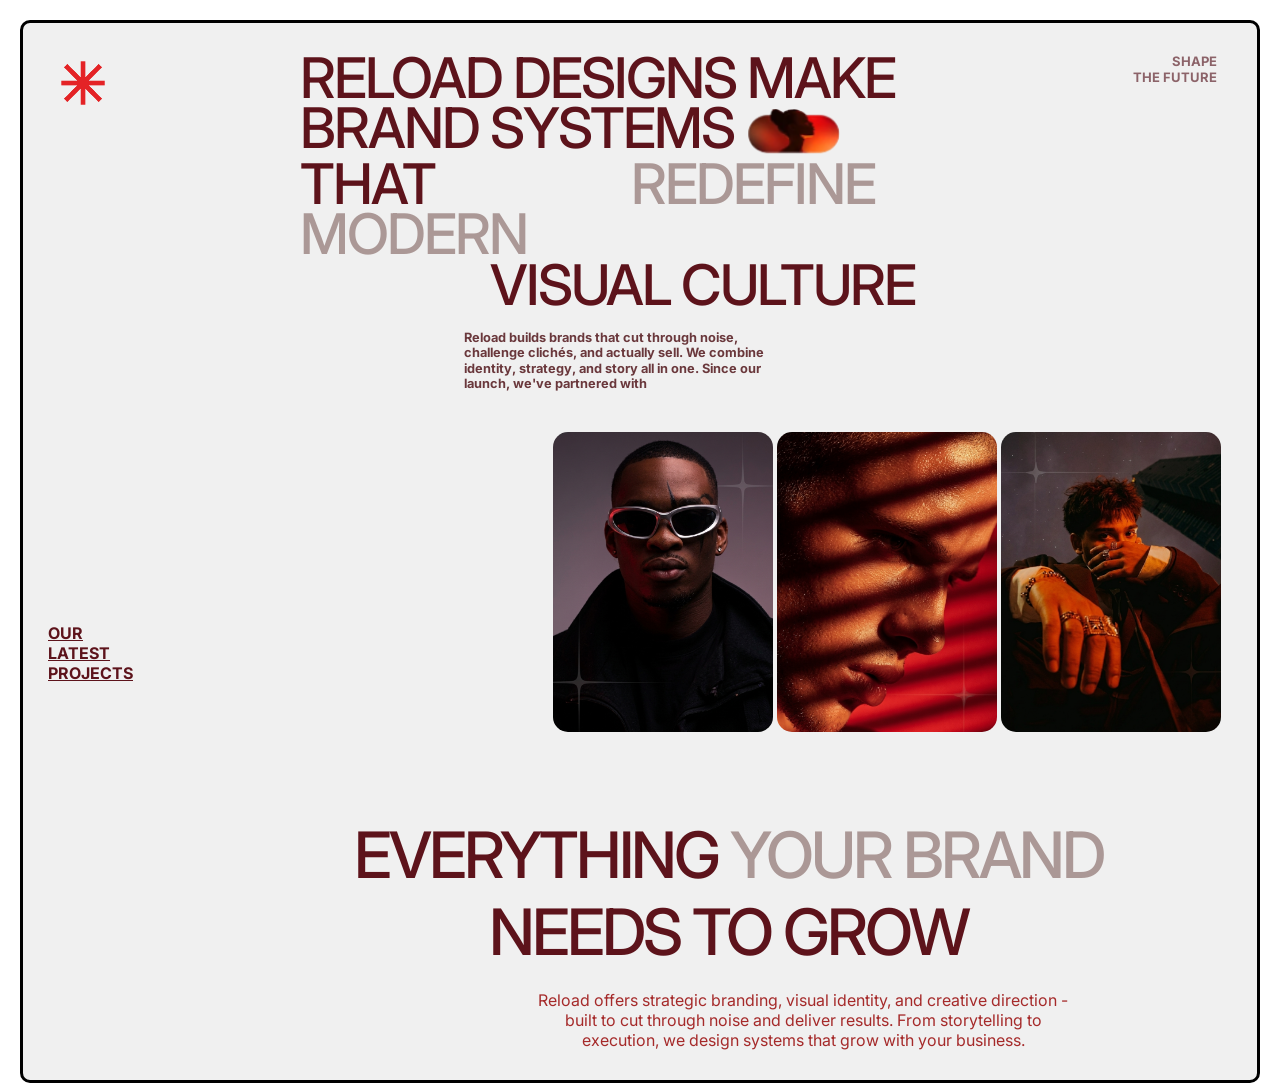
<file: Easy/Fashion.html>
<!doctype html>
<html lang="en">
  <head>
    <meta charset="UTF-8" />
    <meta name="viewport" content="width=device-width, initial-scale=1.0" />
    <title>Document</title>
    <link rel="stylesheet" href="style.css" />
  </head>
  <body>
    <div class="container">
      <div class="content">
        <div class="heading">
          <img src="star-logo.png" alt="image not found" class="star-logo" />
          <h1 class="title">
            RELOAD DESIGNS MAKE BRAND SYSTEMS
            <img src="text-logo.png" alt="image not found" class="title" />
            THAT <span>REDEFINE MODERN</span>
            <p>VISUAL CULTURE</p>
          </h1>
          <div class="subtitle">
            <p>SHAPE</p>
            <span>THE FUTURE</span>
          </div>
        </div>
        <div class="description">
          <p>
            Reload builds brands that cut through noise, challenge clichés, and
            actually sell. We combine identity, strategy, and story all in one.
            Since our launch, we've partnered with
          </p>
        </div>
        <div class="project">
          <p>OUR LATEST PROJECTS</p>
        </div>
        <div class="images">
          <img src="Face-01.png" alt="image not  found" />
          <img src="Face-02.png" alt="image not  found" />
          <img src="Facce-03.png" alt="image not  found" />
        </div>
        <div class="footer">
          <p>EVERYTHING <span>YOUR BRAND</span> NEEDS TO GROW</p>
          <span class="span" style="color: brown">
            Reload offers strategic branding, visual identity, and creative
            direction -built to cut through noise and deliver results. From
            storytelling to execution, we design systems that grow with your
            business.
          </span>
        </div>
      </div>
    </div>
  </body>
</html>
</file>
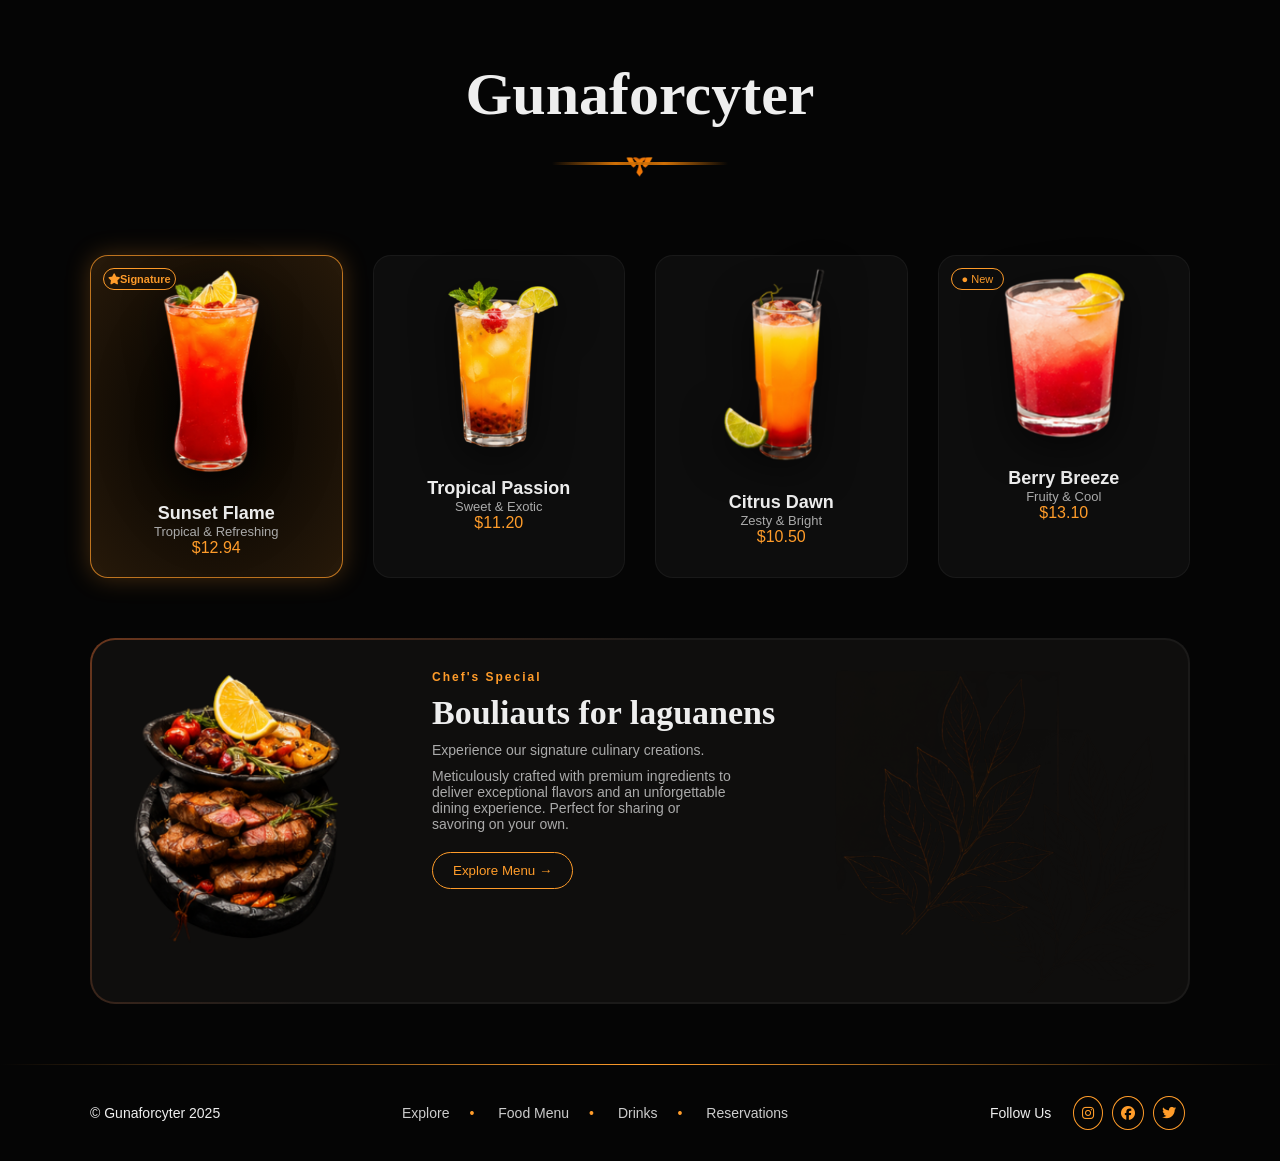
<file: Medium/Food.html>
<!doctype html>
<html lang="en">
  <head>
    <meta charset="UTF-8" />
    <meta name="viewport" content="width=device-width, initial-scale=1.0" />
    <title>Gunaforcyter</title>
    <link rel="stylesheet" href="style.css" />
    <link
      rel="stylesheet"
      href="https://cdnjs.cloudflare.com/ajax/libs/font-awesome/6.5.0/css/all.min.css"
    />
  </head>

  <body>
    <header class="header">
      <h1 class="logo">Gunaforcyter</h1>
      <div class="logo-arrow"><img src="logo.png" alt="" /></div>
    </header>

    <section class="drinks">
      <div class="card highlight">
        <span class="badge gold"
          ><i class="fa-solid fa-star"></i>Signature</span
        >
        <img src="Flame.png" alt="Sunset Flame" />
        <h3>Sunset Flame</h3>
        <p>Tropical & Refreshing</p>
        <span class="price">$12.94</span>
      </div>

      <div class="card">
        <img src="Passion.png" alt="Tropical Passion" />
        <h3>Tropical Passion</h3>
        <p>Sweet & Exotic</p>
        <span class="price">$11.20</span>
      </div>

      <div class="card">
        <img src="Dawn.png" alt="Citrus Dawn" />
        <h3>Citrus Dawn</h3>
        <p>Zesty & Bright</p>
        <span class="price">$10.50</span>
      </div>

      <div class="card">
        <span class="badge new">● New</span>
        <img src="Breeze.png" alt="Berry Breeze" />
        <h3>Berry Breeze</h3>
        <p>Fruity & Cool</p>
        <span class="price">$13.10</span>
      </div>
    </section>

    <section class="special">
      <div class="special-img">
        <img src="Bouliauts.png" alt="Chef Special" />
      </div>

      <div class="special-content">
        <h4>Chef's Special</h4>
        <h2>Bouliauts for laguanens</h2>

        <p>Experience our signature culinary creations.</p>

        <p>
          Meticulously crafted with premium ingredients to deliver exceptional
          flavors and an unforgettable dining experience. Perfect for sharing or
          savoring on your own.
        </p>

        <button class="cta">Explore Menu →</button>
      </div>

      <div class="leaf-bg">
        <img src="Leaf.png" alt="" />
      </div>
    </section>

    <div class="footer-line"></div>
    <!-- FOOTER -->
    <footer class="footer">
      <div class="left">© Gunaforcyter 2025</div>

      <div class="center">
        <span>Explore</span>
        <span>Food Menu</span>
        <span>Drinks</span>
        <span>Reservations</span>
      </div>

      <p class="follow">Follow Us</p>
      <div class="right">
        <span><i class="fa-brands fa-instagram"></i></span>
        <span><i class="fa-brands fa-facebook"></i></span>
        <span><i class="fa-brands fa-twitter"></i></span>
      </div>
    </footer>
  </body>
</html>
</file>
<file: Easy/style.css>
@import url("https://fonts.googleapis.com/css2?family=Inter:wght@400;700&display=swap");
* {
  margin: 0;
  padding: 0;
  box-sizing: border-box;
}

html,
body {
  width: 100%;
  height: 100%;
  /* overflow: hidden; */
  font-family: "Inter", sans-serif;
  padding: 10px;
}

.content {
  position: relative;
  color: #5d131b;
  border: solid black;
  border-radius: 10px;
  padding: 30px;
  background-color: #f0f0f0;
}

.heading {
  display: flex;
  justify-content: space-between;
  align-items: flex-start;
}

.star-logo {
  width: 60px;
  height: auto;
}

.title {
  width: 55%;
  font-size: 3.5rem;
  letter-spacing: -2px;
  line-height: 0.9;
  font-weight: 500;
  color: #5d131b;
}
.title span {
  color: #ab9896;
  margin-left: 185px;
}
.title p {
  color: #5d131b;
  margin-left: 190px;
}

.title img {
  width: 100px;
  height: 50px;
  border-radius: 50px;
  vertical-align: middle;
  object-fit: 1;
}

.subtitle {
  font-weight: bold;
  font-size: small;
  text-align: end;
  margin-right: 10px;
  color: #8c6369;
}

.description {
  width: 310px;
  margin-left: 35%;
  font-size: 0.8rem;
  line-height: 1.2;
  margin-bottom: 40px;
  margin-top: 20px;
  font-weight: bold;
  color: #6a383c;
}

.project {
  width: 50px;
  position: absolute;
  left: 25px;
  top: 600px;
  font-weight: bold;
  text-decoration: underline;
  font-size: 1rem;
}

.images {
  margin-left: 500px;
}
.images img {
  width: 220px;
  height: 300px;
  object-fit: cover;
  border-radius: 15px;
}

.footer {
  margin-top: 80px;
  text-align: center;
}
.footer p {
  width: 750px;
  font-size: 4rem;
  font-weight: 500;
  letter-spacing: -3px;
  margin-left: 300px;
}

.footer span {
  color: #ab9896;
}

.span {
  display: block;
  width: 540px;
  font-size: 1rem;
  margin-left: 480px;
  margin-top: 20px;
}
</file>
<file: Medium/style.css>
* {
  margin: 0;
  padding: 0;
  box-sizing: border-box;
}

body {
  background: #050505;
  color: #eee;
  font-family: "Inter", sans-serif;
}

.header {
  text-align: center;
  padding: 60px 0 30px;
}

.logo {
  font-family: "Playfair Display", serif;
  font-size: 60px;
}

.logo-arrow {
  color: #ff9c2a;
  margin-top: 10px;
  position: relative;
}
.logo-arrow img {
  width: 30px;
  margin-top: 10px;
}

.logo-arrow:before,
.logo-arrow:after {
  content: "";
  position: absolute;
  top: 50%;
  height: 3px;
  width: 10%;
  background: linear-gradient(to right, transparent, #ce6f06, transparent);
}

.logo-arrow:before {
  left: 600px;
}
.logo-arrow:after {
  right: 600px;
}

.drinks {
  max-width: 1100px;
  margin: 40px auto;
  display: grid;
  grid-template-columns: repeat(4, 1fr);
  gap: 30px;
}

.card {
  background: #0d0d0d;
  border-radius: 18px;
  padding: 20px;
  text-align: center;
  position: relative;
  border: 1px solid rgba(255, 255, 255, 0.05);
  transition: 0.3s;
}

.card:hover {
  transform: translateY(-6px);
}

.card img {
  width: 150px;
  margin: auto;
  display: block;
  transform: translateY(-10px);
  filter: drop-shadow(0 10px 20px rgba(0, 0, 0, 0.6));
}

.card h3 {
  margin-top: 10px;
  font-size: 18px;
}

.card p {
  font-size: 13px;
  color: #aaa;
}

.price {
  color: #ff9c2a;
  margin-top: 8px;
}

.badge {
  position: absolute;
  top: 12px;
  left: 12px;
  font-size: 11px;
}

.gold {
  background: radial-gradient(90deg, #ffc800 62%, #f3e3c1 50%);
  color: #ff9c2a;
  padding: 4px;
  border: #ff9c2a 1px solid;
  border-radius: 20px;
  font-weight: bold;
}

.new {
  color: #ff9c2a;
  padding: 4px 10px;
  border: #ff9c2a 1px solid;
  border-radius: 20px;
}

.highlight {
  border: 1px solid rgba(255, 156, 42, 0.7);
  box-shadow: 0 0 25px rgba(255, 156, 42, 0.25);
  background: radial-gradient(#000000, #ff9c2a24);
}

.special {
  max-width: 1100px;
  margin: 60px auto;
  display: flex;
  gap: 60px;
  padding: 30px;
  background: #0f0e0d;
  border-radius: 25px;
  position: relative;
  overflow: hidden;

  border: 2px solid transparent;
  background-image:
    linear-gradient(#0f0e0d, #0f0e0d),
    linear-gradient(
      135deg,
      rgba(243, 115, 53, 0.4),
      rgba(255, 255, 255, 0.05) 40%
    );
  background-origin: border-box;
  background-clip: padding-box, border-box;
}

.special::after {
  content: "";
  position: absolute;
  right: 0;
  bottom: 0;
  width: 300px;
  height: 100%;
  background: url("Leaf.png") no-repeat bottom right;
  opacity: 0.1;
  pointer-events: none;
}

.special-img img {
  width: 250px;
  border-radius: 20px;
  background: transparent no-repeat;
  border: none;
  transition: 0.3s;
}

.special-content h4 {
  color: #ff9c2a;
  font-size: 12px;
  letter-spacing: 2px;
}

.special-content h2 {
  font-family: "Playfair Display", serif;
  font-size: 34px;
  margin: 10px 0;
}

.special-content p {
  color: #aaa;
  font-size: 14px;
  margin-bottom: 10px;
  width: 300px;
}

.cta {
  margin-top: 10px;
  padding: 10px 20px;
  border: 1px solid #ff9c2a;
  background: none;
  color: #ff9c2a;
  border-radius: 30px;
  cursor: pointer;
}

.footer {
  max-width: 1100px;
  margin: 40px auto;
  display: flex;
  justify-content: space-between;
  font-size: 14px;
}

.footer .center span {
  margin: 0 10px;
  color: #ccc;
  text-decoration: none;
  align-items: center;
}

.footer .center span::after {
  content: "•";
  margin-left: 20px;
  color: #ff9c2a;
}

.footer .center span:last-child:after {
  content: "";
}

.footer .right span {
  color: #ff9c2a;
  border: solid #ff9c2a 1px;
  padding: 8px;
  border-radius: 50%;
  margin-right: 5px;
}
.follow {
  margin-right: -150px;
}

.underline {
  background-color: #ff9c2a;
}

.footer-line {
  height: 1px;
  width: 100%;
  background: linear-gradient(to right, transparent, #ff9c2a, transparent);
  margin-bottom: 20px;
}
</file>
